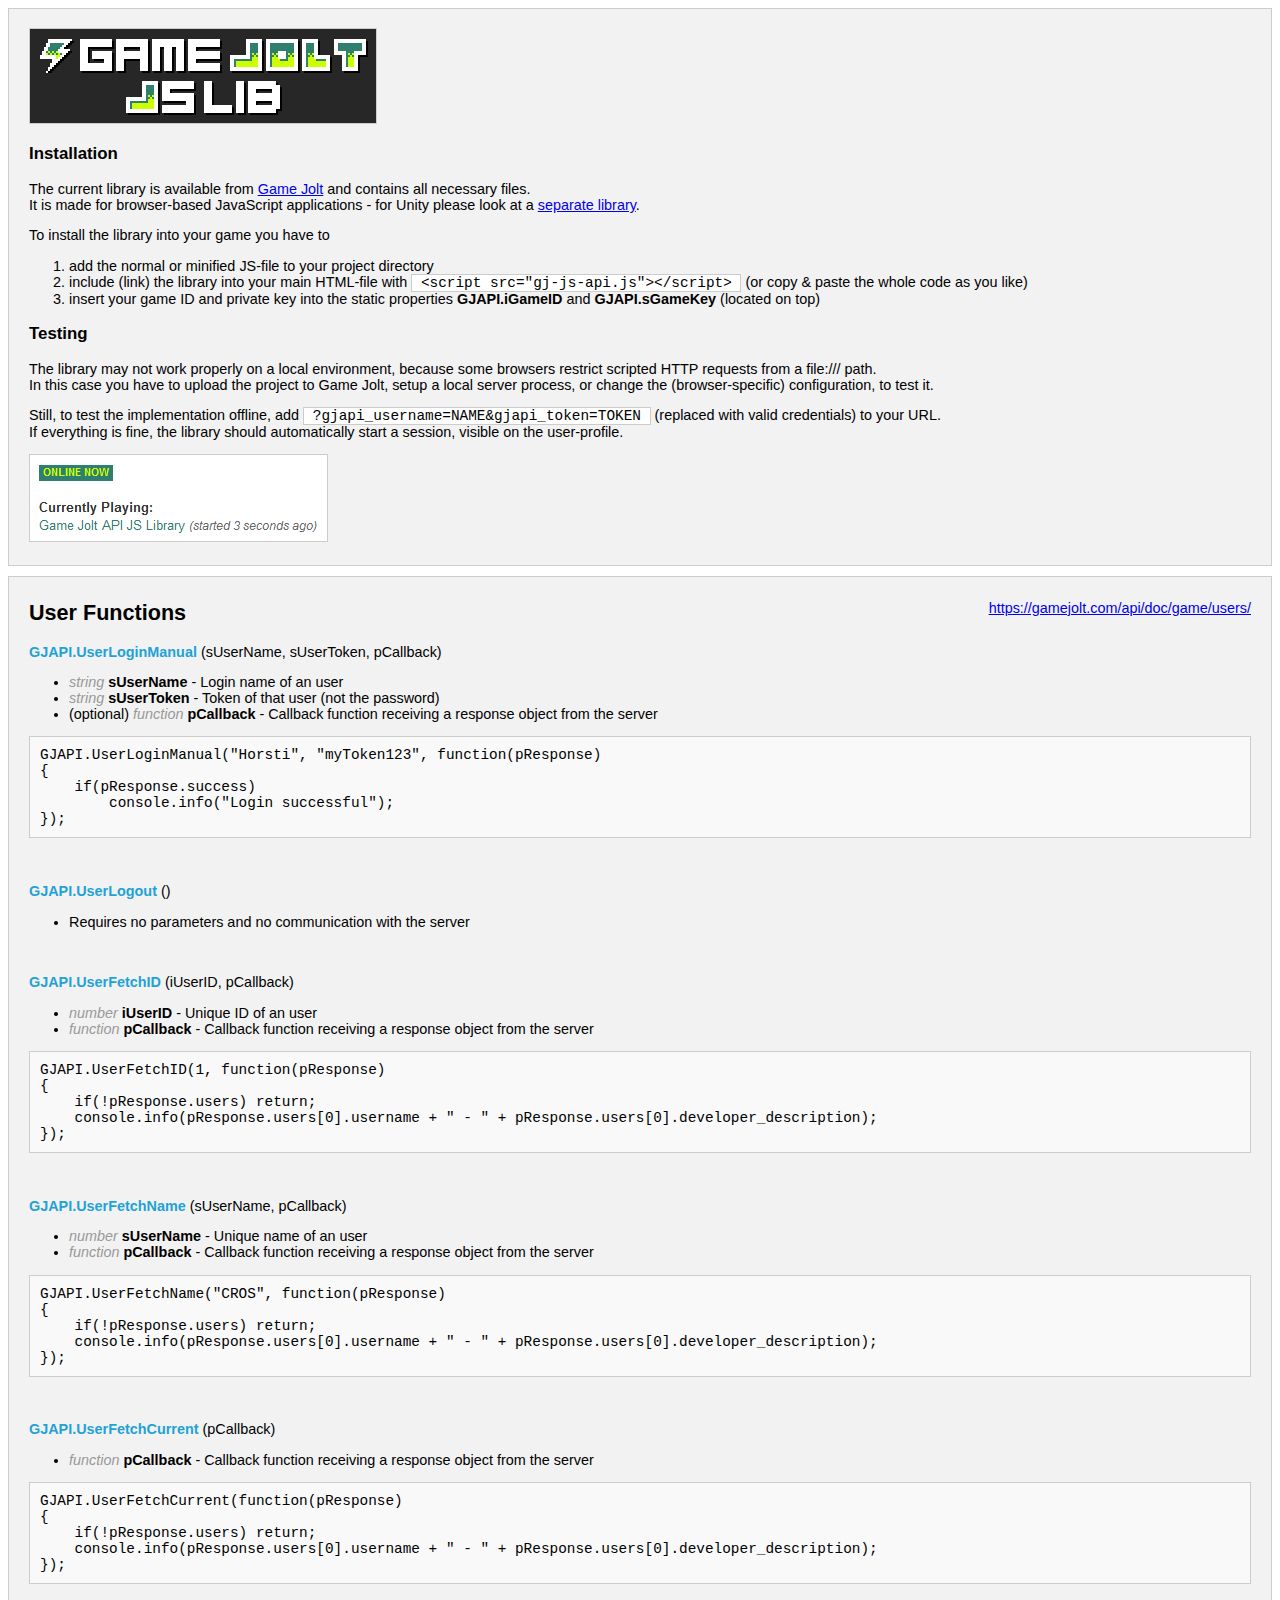
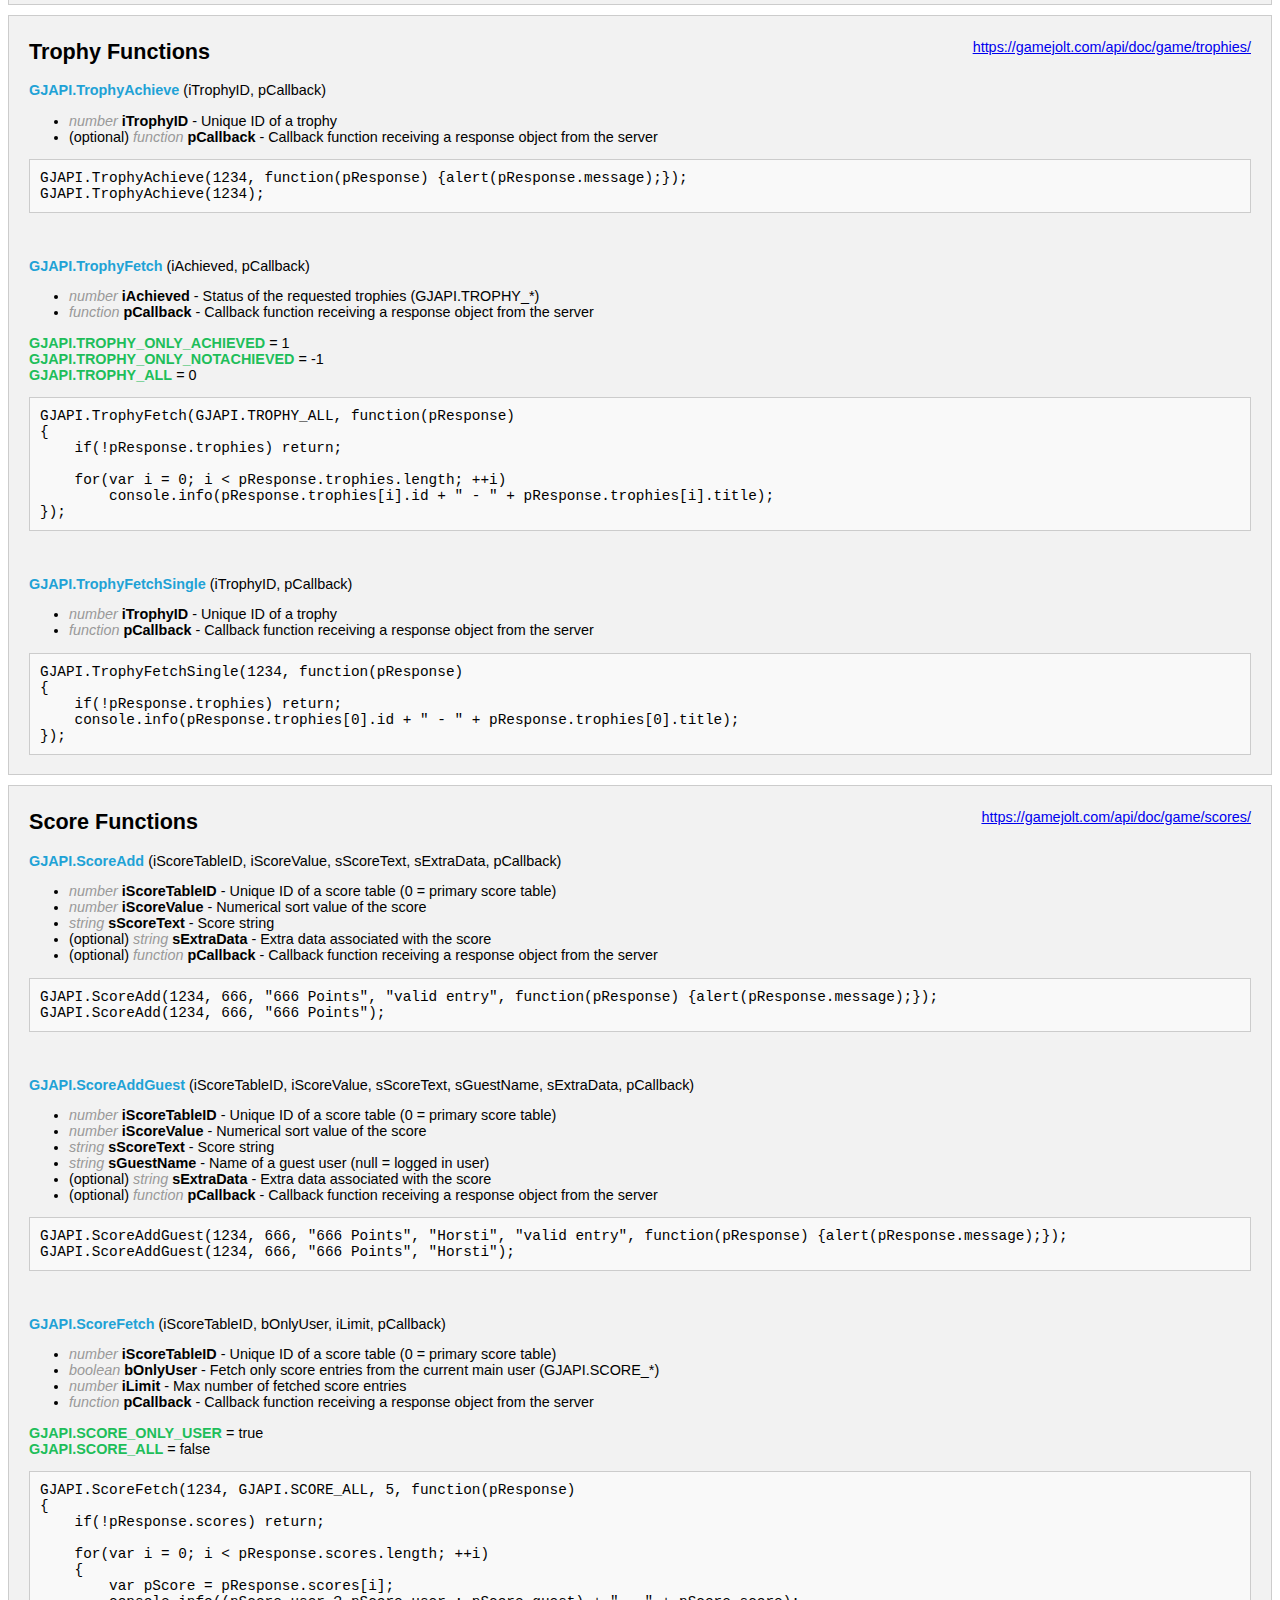
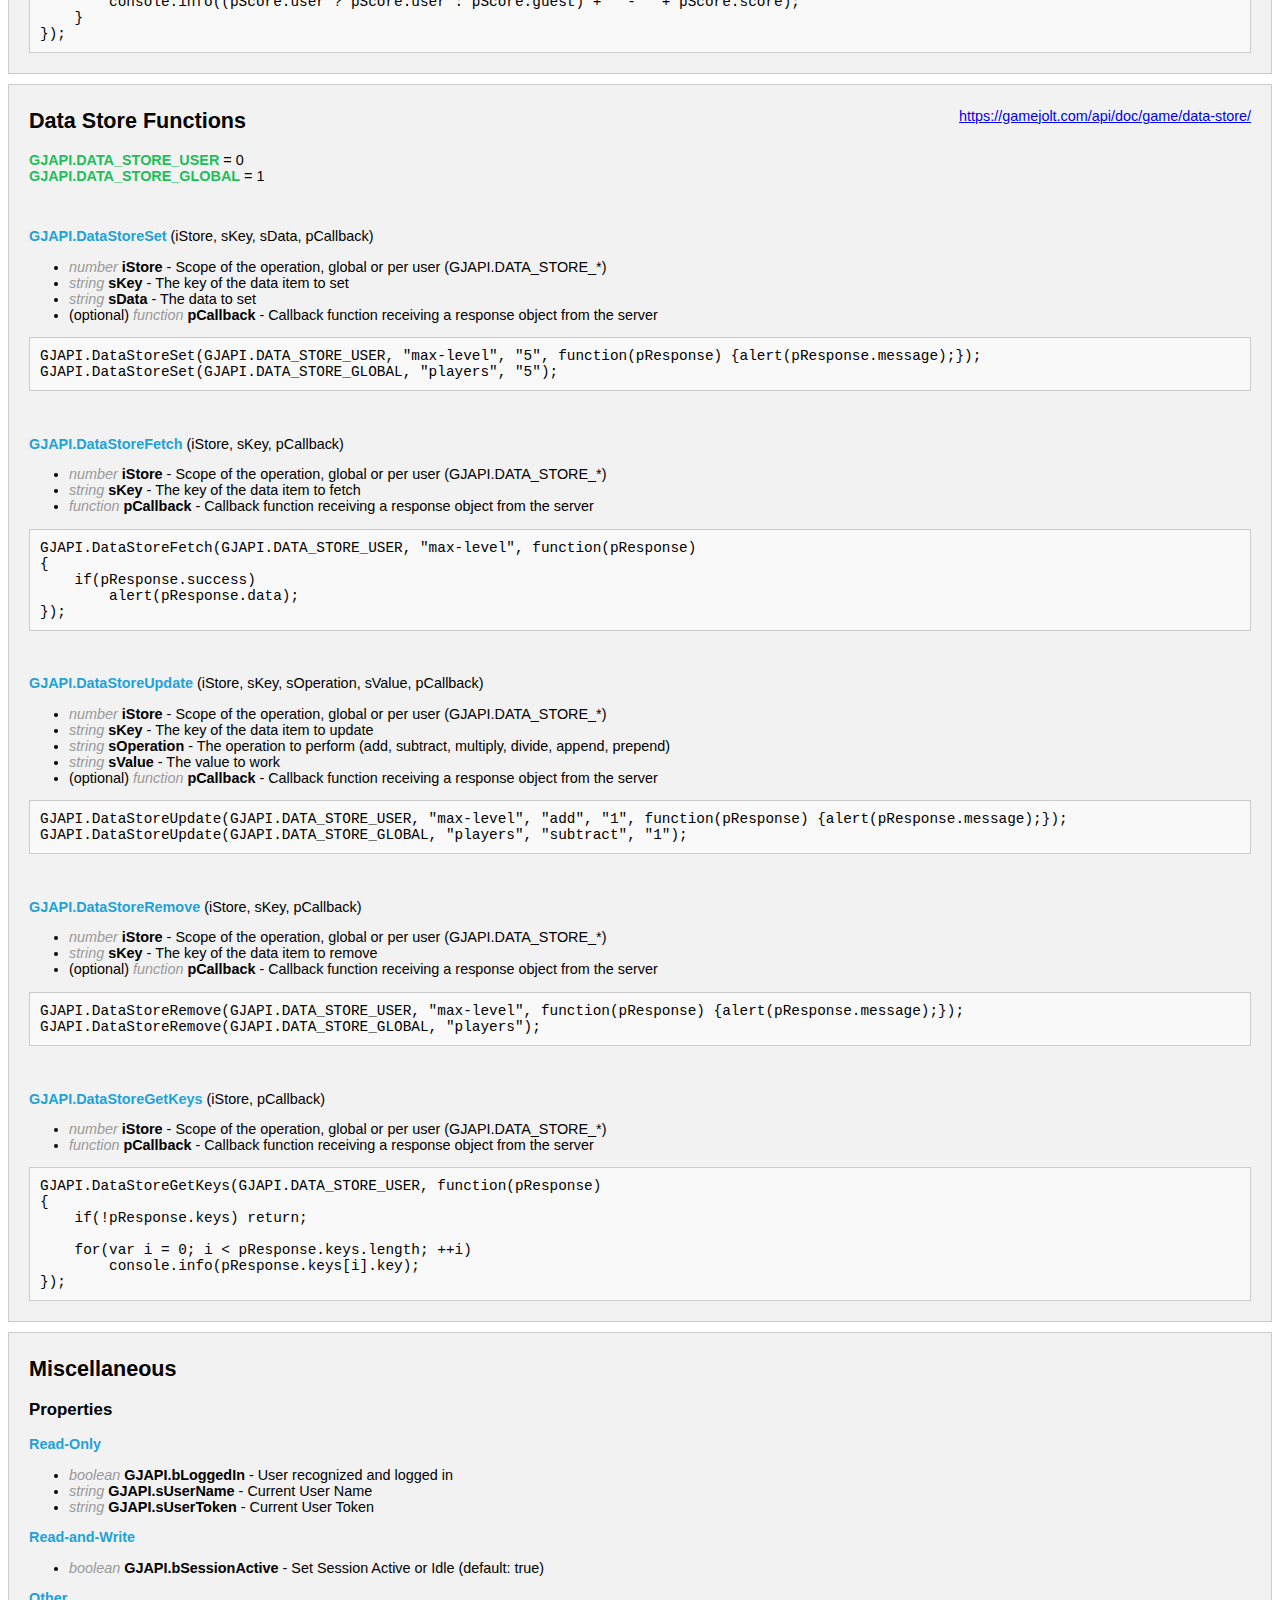
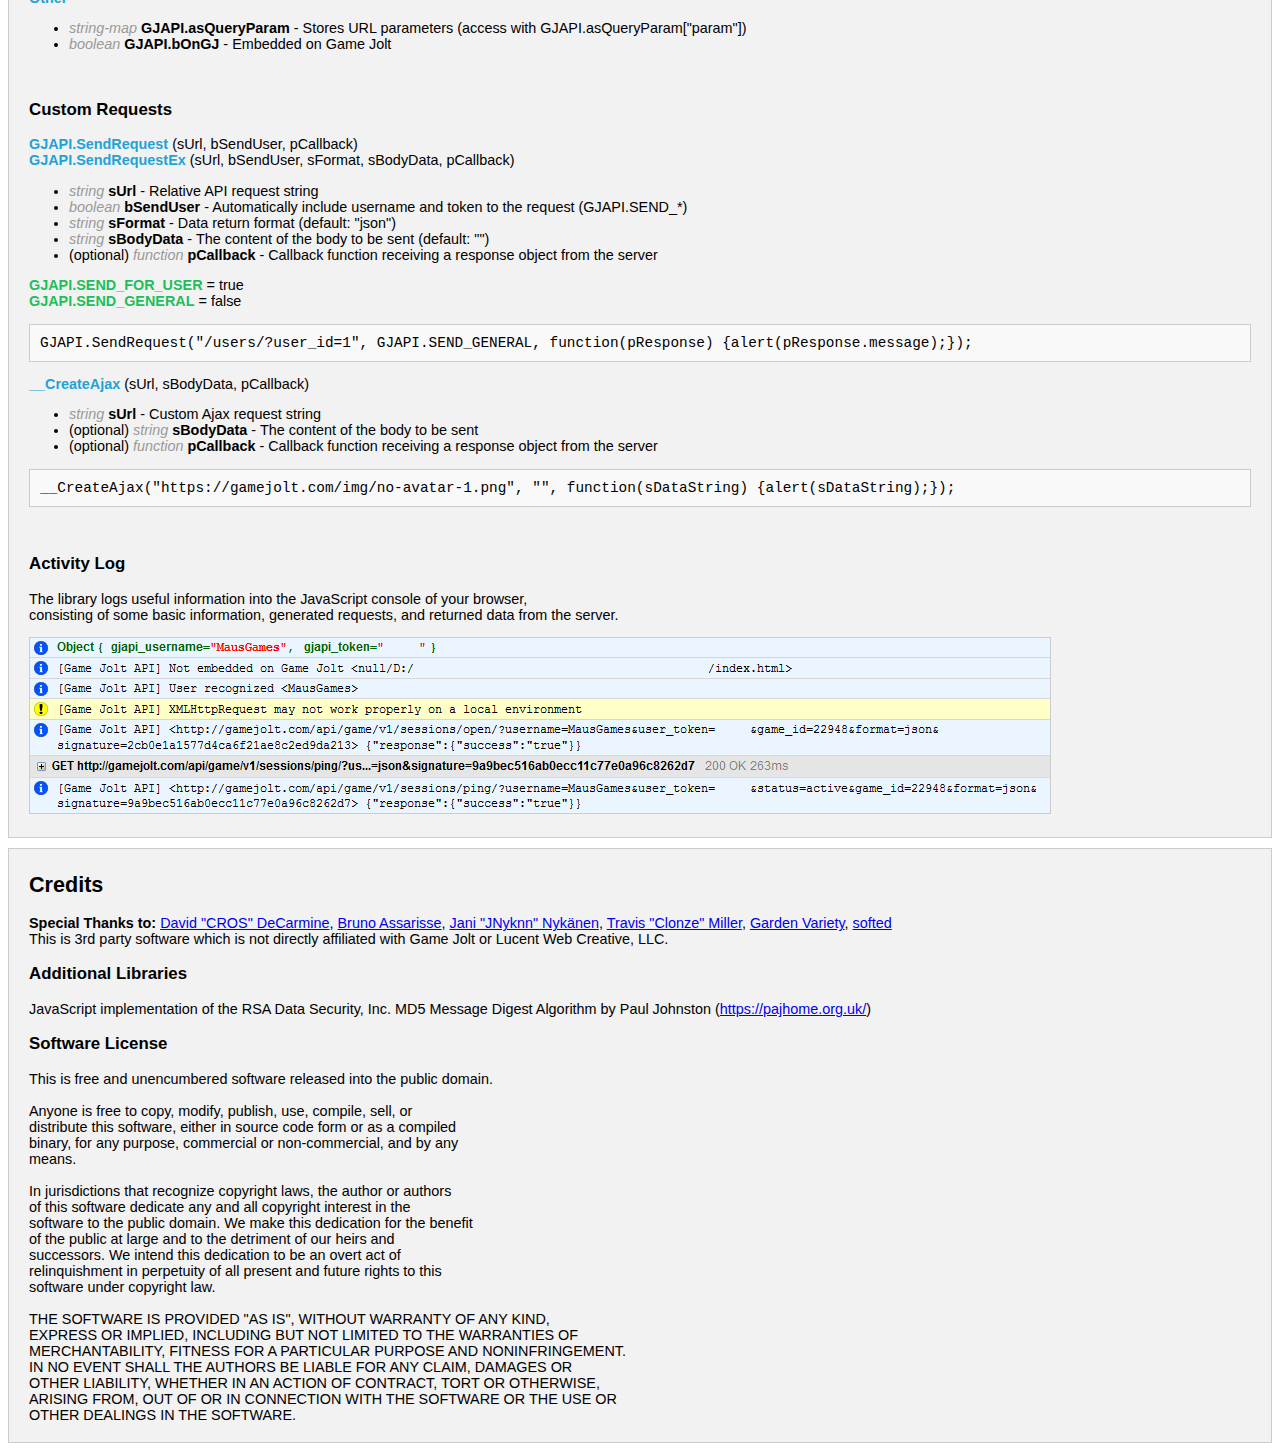
<file: docs/index.html>
<!DOCTYPE html>
<html lang="en" dir="ltr">

    <head>

        <title>Game Jolt API JavaScript Library</title>

        <meta charset="utf-8" />
        <meta name="viewport" content="width=device-width, initial-scale=1" />
        <meta http-equiv="X-UA-Compatible" content="IE=edge, chrome=1" />

        <meta name="application-name" content="Game Jolt API JavaScript Library" />
        <meta name="description" content="JavaScript Library to connect your game with Game Jolt, a host for free independently developed computer games." />
        <meta name="keywords" content="game jolt, api, javascript, library, free, indie" />

        <meta name="robots" content="index, follow" />

        <link rel="stylesheet" href="style.css" type="text/css" />

    </head>

    <body>


        <!-- **************************************************************** -->
        <!-- Main -->
        <div class="block">

            <p><img src="gamejolt_js.png" alt="" title="(c) Game Jolt" /></p>
            <h1 style="display: none;">Game Jolt API JavaScript Library</h1>

            <h3>Installation</h3>

            <p>The current library is available from <a href="https://gamejolt.com/games/other/game-jolt-api-js-library/22948/">Game Jolt</a> and contains all necessary files.<br />
            It is made for browser-based JavaScript applications - for Unity please look at a <a href="https://gamejolt.com/community/forums/topics/unity-api/1803/">separate library</a>.</p>

            <p>To install the library into your game you have to</p>
            <ol>
                <li>add the normal or minified JS-file to your project directory</li>
                <li>include (link) the library into your main HTML-file with <span class="code-simple">&nbsp;&lt;script src="gj-js-api.js"&gt;&lt;/script&gt;&nbsp;</span> (or copy &amp; paste the whole code as you like)</li>
                <li>insert your game ID and private key into the static properties <b>GJAPI.iGameID</b> and <b>GJAPI.sGameKey</b> (located on top)</li>
            </ol>

            <h3>Testing</h3>

            <p>The library may not work properly on a local environment, because some browsers restrict scripted HTTP requests from a file:/// path.<br />
            In this case you have to upload the project to Game Jolt, setup a local server process, or change the (browser-specific) configuration, to test it.</p>

            <p>Still, to test the implementation offline, add <span class="code-simple">&nbsp;?gjapi_username=NAME&gjapi_token=TOKEN&nbsp;</span> (replaced with valid credentials) to your URL.<br />
            If everything is fine, the library should automatically start a session, visible on the user-profile.</p>
            <p><img src="img_success.png" alt="" /></p>

        </div>


        <!-- **************************************************************** -->
        <!-- Users -->
        <div class="block">

            <a class="link" href="https://gamejolt.com/api/doc/game/users/">https://gamejolt.com/api/doc/game/users/</a>
            <h2>User Functions</h2> 

            <p><span class="func">GJAPI.UserLoginManual</span> (sUserName, sUserToken, pCallback)</p>
            <ul>
                <li><i>string</i> <b>sUserName</b> - Login name of an user</li>
                <li><i>string</i> <b>sUserToken</b> - Token of that user (not the password)</li>
                <li>(optional) <i>function</i> <b>pCallback</b> - Callback function receiving a response object from the server</li>
            </ul>

            <p class="code">GJAPI.UserLoginManual("Horsti", "myToken123", function(pResponse)<br />
            {<br />
            &nbsp;&nbsp;&nbsp;&nbsp;if(pResponse.success)<br />
            &nbsp;&nbsp;&nbsp;&nbsp;&nbsp;&nbsp;&nbsp;&nbsp;console.info("Login successful");<br />
            });</p>

            <p><br /></p>

            <p><span class="func">GJAPI.UserLogout</span> ()</p>
            <ul>
                <li>Requires no parameters and no communication with the server</li>
            </ul>

            <p><br /></p>

            <p><span class="func">GJAPI.UserFetchID</span> (iUserID, pCallback)</p>
            <ul>
                <li><i>number</i> <b>iUserID</b> - Unique ID of an user</li>
                <li><i>function</i> <b>pCallback</b> - Callback function receiving a response object from the server</li>
            </ul>

            <p class="code">GJAPI.UserFetchID(1, function(pResponse)<br />
            {<br />
            &nbsp;&nbsp;&nbsp;&nbsp;if(!pResponse.users) return;<br />
            &nbsp;&nbsp;&nbsp;&nbsp;console.info(pResponse.users[0].username + " - " + pResponse.users[0].developer_description);<br />
            });</p>

            <p><br /></p>

            <p><span class="func">GJAPI.UserFetchName</span> (sUserName, pCallback)</p>
            <ul>
                <li><i>number</i> <b>sUserName</b> - Unique name of an user</li>
                <li><i>function</i> <b>pCallback</b> - Callback function receiving a response object from the server</li>
            </ul>

            <p class="code">GJAPI.UserFetchName("CROS", function(pResponse)<br />
            {<br />
            &nbsp;&nbsp;&nbsp;&nbsp;if(!pResponse.users) return;<br />
            &nbsp;&nbsp;&nbsp;&nbsp;console.info(pResponse.users[0].username + " - " + pResponse.users[0].developer_description);<br />
            });</p>

            <p><br /></p>

            <p><span class="func">GJAPI.UserFetchCurrent</span> (pCallback)</p>
            <ul>
                <li><i>function</i> <b>pCallback</b> - Callback function receiving a response object from the server</li>
            </ul>

            <p class="code">GJAPI.UserFetchCurrent(function(pResponse)<br />
            {<br />
            &nbsp;&nbsp;&nbsp;&nbsp;if(!pResponse.users) return;<br />
            &nbsp;&nbsp;&nbsp;&nbsp;console.info(pResponse.users[0].username + " - " + pResponse.users[0].developer_description);<br />
            });</p>

        </div>


        <!-- **************************************************************** -->
        <!-- Trophies -->
        <div class="block">

            <a class="link" href="https://gamejolt.com/api/doc/game/trophies/">https://gamejolt.com/api/doc/game/trophies/</a>
            <h2>Trophy Functions</h2>

            <p><span class="func">GJAPI.TrophyAchieve</span> (iTrophyID, pCallback)</p>
            <ul>
                <li><i>number</i> <b>iTrophyID</b> - Unique ID of a trophy</li>
                <li>(optional) <i>function</i> <b>pCallback</b> - Callback function receiving a response object from the server</li>
            </ul>

            <p class="code">GJAPI.TrophyAchieve(1234, function(pResponse) {alert(pResponse.message);});<br />
            GJAPI.TrophyAchieve(1234);</p>

            <p><br /></p>

            <p><span class="func">GJAPI.TrophyFetch</span> (iAchieved, pCallback)</p>
            <ul>
                <li><i>number</i> <b>iAchieved</b> - Status of the requested trophies (GJAPI.TROPHY_*)</li>
                <li><i>function</i> <b>pCallback</b> - Callback function receiving a response object from the server</li>
            </ul>

            <p><span class="const">GJAPI.TROPHY_ONLY_ACHIEVED</span> = 1<br />
            <span class="const">GJAPI.TROPHY_ONLY_NOTACHIEVED</span> = -1<br />
            <span class="const">GJAPI.TROPHY_ALL</span> = 0<br /></p>

            <p class="code">GJAPI.TrophyFetch(GJAPI.TROPHY_ALL, function(pResponse)<br />
            {<br />
            &nbsp;&nbsp;&nbsp;&nbsp;if(!pResponse.trophies) return;<br />
            <br />
            &nbsp;&nbsp;&nbsp;&nbsp;for(var i = 0; i &lt; pResponse.trophies.length; ++i)<br />
            &nbsp;&nbsp;&nbsp;&nbsp;&nbsp;&nbsp;&nbsp;&nbsp;console.info(pResponse.trophies[i].id + " - " + pResponse.trophies[i].title);<br />
            });</p>

            <p><br /></p>

            <p><span class="func">GJAPI.TrophyFetchSingle</span> (iTrophyID, pCallback)</p>
            <ul>
                <li><i>number</i> <b>iTrophyID</b> - Unique ID of a trophy</li>
                <li><i>function</i> <b>pCallback</b> - Callback function receiving a response object from the server</li>
            </ul>

            <p class="code">GJAPI.TrophyFetchSingle(1234, function(pResponse)<br />
            {<br />
            &nbsp;&nbsp;&nbsp;&nbsp;if(!pResponse.trophies) return;<br />
            &nbsp;&nbsp;&nbsp;&nbsp;console.info(pResponse.trophies[0].id + " - " + pResponse.trophies[0].title);<br />
            });</p>

        </div>


        <!-- **************************************************************** -->
        <!-- Scores -->
        <div class="block">

            <a class="link" href="https://gamejolt.com/api/doc/game/scores/">https://gamejolt.com/api/doc/game/scores/</a>
            <h2>Score Functions</h2>

            <p><span class="func">GJAPI.ScoreAdd</span> (iScoreTableID, iScoreValue, sScoreText, sExtraData, pCallback)</p>
            <ul>
                <li><i>number</i> <b>iScoreTableID</b> - Unique ID of a score table (0 = primary score table)</li>
                <li><i>number</i> <b>iScoreValue</b> - Numerical sort value of the score</li>
                <li><i>string</i> <b>sScoreText</b> - Score string</li>
                <li>(optional) <i>string</i> <b>sExtraData</b> - Extra data associated with the score</li>
                <li>(optional) <i>function</i> <b>pCallback</b> - Callback function receiving a response object from the server</li>
            </ul>

            <p class="code">GJAPI.ScoreAdd(1234, 666, "666 Points", "valid entry", function(pResponse) {alert(pResponse.message);});<br />
            GJAPI.ScoreAdd(1234, 666, "666 Points");</p>

            <p><br /></p>

            <p><span class="func">GJAPI.ScoreAddGuest</span> (iScoreTableID, iScoreValue, sScoreText, sGuestName, sExtraData, pCallback)</p>
            <ul>
                <li><i>number</i> <b>iScoreTableID</b> - Unique ID of a score table (0 = primary score table)</li>
                <li><i>number</i> <b>iScoreValue</b> - Numerical sort value of the score</li>
                <li><i>string</i> <b>sScoreText</b> - Score string</li>
                <li><i>string</i> <b>sGuestName</b> - Name of a guest user (null = logged in user)</li>
                <li>(optional) <i>string</i> <b>sExtraData</b> - Extra data associated with the score</li>
                <li>(optional) <i>function</i> <b>pCallback</b> - Callback function receiving a response object from the server</li>
            </ul>

            <p class="code">GJAPI.ScoreAddGuest(1234, 666, "666 Points", "Horsti", "valid entry", function(pResponse) {alert(pResponse.message);});<br />
            GJAPI.ScoreAddGuest(1234, 666, "666 Points", "Horsti");</p>

            <p><br /></p>

            <p><span class="func">GJAPI.ScoreFetch</span> (iScoreTableID, bOnlyUser, iLimit, pCallback)</p>
            <ul>
                <li><i>number</i> <b>iScoreTableID</b> - Unique ID of a score table (0 = primary score table)</li>
                <li><i>boolean</i> <b>bOnlyUser</b> - Fetch only score entries from the current main user (GJAPI.SCORE_*)</li>
                <li><i>number</i> <b>iLimit</b> - Max number of fetched score entries</li>
                <li><i>function</i> <b>pCallback</b> - Callback function receiving a response object from the server</li>
            </ul>

            <p><span class="const">GJAPI.SCORE_ONLY_USER</span> = true<br />
            <span class="const">GJAPI.SCORE_ALL</span> = false</p>

            <p class="code">GJAPI.ScoreFetch(1234, GJAPI.SCORE_ALL, 5, function(pResponse)<br />
            {<br />
            &nbsp;&nbsp;&nbsp;&nbsp;if(!pResponse.scores) return;<br />
            <br />
            &nbsp;&nbsp;&nbsp;&nbsp;for(var i = 0; i &lt; pResponse.scores.length; ++i)<br />
            &nbsp;&nbsp;&nbsp;&nbsp;{<br />
            &nbsp;&nbsp;&nbsp;&nbsp;&nbsp;&nbsp;&nbsp;&nbsp;var pScore = pResponse.scores[i];<br />
            &nbsp;&nbsp;&nbsp;&nbsp;&nbsp;&nbsp;&nbsp;&nbsp;console.info((pScore.user ? pScore.user : pScore.guest) + " - " + pScore.score);<br />
            &nbsp;&nbsp;&nbsp;&nbsp;}<br />
            });</p>

        </div>


        <!-- **************************************************************** -->
        <!-- Data Store -->
        <div class="block">

            <a class="link" href="https://gamejolt.com/api/doc/game/data-store/">https://gamejolt.com/api/doc/game/data-store/</a>
            <h2>Data Store Functions</h2>

            <p><span class="const">GJAPI.DATA_STORE_USER</span> = 0<br />
            <span class="const">GJAPI.DATA_STORE_GLOBAL</span> = 1</p>

            <p><br /></p>

            <p><span class="func">GJAPI.DataStoreSet</span> (iStore, sKey, sData, pCallback)</p>
            <ul>
                <li><i>number</i> <b>iStore</b> - Scope of the operation, global or per user (GJAPI.DATA_STORE_*)</li>
                <li><i>string</i> <b>sKey</b> - The key of the data item to set</li>
                <li><i>string</i> <b>sData</b> - The data to set</li>
                <li>(optional) <i>function</i> <b>pCallback</b> - Callback function receiving a response object from the server</li>
            </ul>

            <p class="code">GJAPI.DataStoreSet(GJAPI.DATA_STORE_USER, "max-level", "5", function(pResponse) {alert(pResponse.message);});<br />
            GJAPI.DataStoreSet(GJAPI.DATA_STORE_GLOBAL, "players", "5");</p>

            <p><br /></p>

            <p><span class="func">GJAPI.DataStoreFetch</span> (iStore, sKey, pCallback)</p>
            <ul>
                <li><i>number</i> <b>iStore</b> - Scope of the operation, global or per user (GJAPI.DATA_STORE_*)</li>
                <li><i>string</i> <b>sKey</b> - The key of the data item to fetch</li>
                <li><i>function</i> <b>pCallback</b> - Callback function receiving a response object from the server</li>
            </ul>

            <p class="code">GJAPI.DataStoreFetch(GJAPI.DATA_STORE_USER, "max-level", function(pResponse)<br />
            {<br />
            &nbsp;&nbsp;&nbsp;&nbsp;if(pResponse.success)<br />
            &nbsp;&nbsp;&nbsp;&nbsp;&nbsp;&nbsp;&nbsp;&nbsp;alert(pResponse.data);<br />
            });</p>

            <p><br /></p>

            <p><span class="func">GJAPI.DataStoreUpdate</span> (iStore, sKey, sOperation, sValue, pCallback)</p>
            <ul>
                <li><i>number</i> <b>iStore</b> - Scope of the operation, global or per user (GJAPI.DATA_STORE_*)</li>
                <li><i>string</i> <b>sKey</b> - The key of the data item to update</li>
                <li><i>string</i> <b>sOperation</b> - The operation to perform (add, subtract, multiply, divide, append, prepend)</li>
                <li><i>string</i> <b>sValue</b> - The value to work</li>
                <li>(optional) <i>function</i> <b>pCallback</b> - Callback function receiving a response object from the server</li>
            </ul>

            <p class="code">GJAPI.DataStoreUpdate(GJAPI.DATA_STORE_USER, "max-level", "add", "1", function(pResponse) {alert(pResponse.message);});<br />
            GJAPI.DataStoreUpdate(GJAPI.DATA_STORE_GLOBAL, "players", "subtract", "1");</p>

            <p><br /></p>

            <p><span class="func">GJAPI.DataStoreRemove</span> (iStore, sKey, pCallback)</p>
            <ul>
                <li><i>number</i> <b>iStore</b> - Scope of the operation, global or per user (GJAPI.DATA_STORE_*)</li>
                <li><i>string</i> <b>sKey</b> - The key of the data item to remove</li>
                <li>(optional) <i>function</i> <b>pCallback</b> - Callback function receiving a response object from the server</li>
            </ul>

            <p class="code">GJAPI.DataStoreRemove(GJAPI.DATA_STORE_USER, "max-level", function(pResponse) {alert(pResponse.message);});<br />
            GJAPI.DataStoreRemove(GJAPI.DATA_STORE_GLOBAL, "players");</p>

            <p><br /></p>

            <p><span class="func">GJAPI.DataStoreGetKeys</span> (iStore, pCallback)</p>
            <ul>
                <li><i>number</i> <b>iStore</b> - Scope of the operation, global or per user (GJAPI.DATA_STORE_*)</li>
                <li><i>function</i> <b>pCallback</b> - Callback function receiving a response object from the server</li>
            </ul>

            <p class="code">GJAPI.DataStoreGetKeys(GJAPI.DATA_STORE_USER, function(pResponse)<br />
            {<br />
            &nbsp;&nbsp;&nbsp;&nbsp;if(!pResponse.keys) return;<br />
            <br />
            &nbsp;&nbsp;&nbsp;&nbsp;for(var i = 0; i &lt; pResponse.keys.length; ++i)<br />
            &nbsp;&nbsp;&nbsp;&nbsp;&nbsp;&nbsp;&nbsp;&nbsp;console.info(pResponse.keys[i].key);<br />
            });</p>

        </div>


        <!-- **************************************************************** -->
        <!-- Miscellaneous -->
        <div class="block">

            <h2>Miscellaneous</h2>

            <h3>Properties</h3>

            <p class="func">Read-Only</p>
            <ul>
                <li><i>boolean</i> <b>GJAPI.bLoggedIn</b> - User recognized and logged in</li>
                <li><i>string</i> <b>GJAPI.sUserName</b> - Current User Name</li>
                <li><i>string</i> <b>GJAPI.sUserToken</b> - Current User Token</li>
            </ul>

            <p class="func">Read-and-Write</p>
            <ul>
                <li><i>boolean</i> <b>GJAPI.bSessionActive</b> - Set Session Active or Idle (default: true)</li>
            </ul>

            <p class="func">Other</p>
            <ul>
                <li><i>string-map</i> <b>GJAPI.asQueryParam</b> - Stores URL parameters (access with GJAPI.asQueryParam["param"])</li>
                <li><i>boolean</i> <b>GJAPI.bOnGJ</b> - Embedded on Game Jolt</li>
            </ul>

            <p><br /></p>

            <h3>Custom Requests</h3>

            <p><span class="func">GJAPI.SendRequest</span> (sUrl, bSendUser, pCallback)<br />
               <span class="func">GJAPI.SendRequestEx</span> (sUrl, bSendUser, sFormat, sBodyData, pCallback)</p>
            <ul>
                <li><i>string</i> <b>sUrl</b> - Relative API request string</li>
                <li><i>boolean</i> <b>bSendUser</b> - Automatically include username and token to the request (GJAPI.SEND_*)</li>
                <li><i>string</i> <b>sFormat</b> - Data return format (default: "json") </li>
                <li><i>string</i> <b>sBodyData</b> - The content of the body to be sent (default: "")</li>
                <li>(optional) <i>function</i> <b>pCallback</b> - Callback function receiving a response object from the server</li>
            </ul>

            <p><span class="const">GJAPI.SEND_FOR_USER</span> = true<br />
            <span class="const">GJAPI.SEND_GENERAL</span> = false<br /></p>

            <p class="code">GJAPI.SendRequest("/users/?user_id=1", GJAPI.SEND_GENERAL, function(pResponse) {alert(pResponse.message);});</p>

            <p><span class="func">__CreateAjax</span> (sUrl, sBodyData, pCallback)</p>
            <ul>
                <li><i>string</i> <b>sUrl</b> - Custom Ajax request string</li>
                <li>(optional) <i>string</i> <b>sBodyData</b> - The content of the body to be sent</li>
                <li>(optional) <i>function</i> <b>pCallback</b> - Callback function receiving a response object from the server</li>
            </ul>
            <p class="code">__CreateAjax("https://gamejolt.com/img/no-avatar-1.png", "", function(sDataString) {alert(sDataString);});</p>

            <p><br /></p>

            <h3>Activity Log</h3>
            <p>The library logs useful information into the JavaScript console of your browser,<br />
            consisting of some basic information, generated requests, and returned data from the server.</p>
            <p><img src="img_log.png" alt="" /></p>

        </div>


        <!-- **************************************************************** -->
        <!-- Credits -->
        <div class="block">

            <h2>Credits</h2>

            <b>Special Thanks to:</b> <a href="https://gamejolt.com/@CROS">David "CROS" DeCarmine</a>,
                                      <a href="https://gamejolt.com/@bassarisse">Bruno Assarisse</a>,
                                      <a href="https://gamejolt.com/@jani-nykanen">Jani "JNyknn" Nykänen</a>,
                                      <a href="https://gamejolt.com/@Clonze">Travis "Clonze" Miller</a>,
                                      <a href="https://gamejolt.com/@gardenvariety">Garden Variety</a>,
                                      <a href="https://gamejolt.com/@softed">softed</a><br>
            This is 3rd party software which is not directly affiliated with Game Jolt or Lucent Web Creative, LLC.</p>

            <h3>Additional Libraries</h3>

            <p>JavaScript implementation of the RSA Data Security, Inc. MD5 Message Digest Algorithm by Paul Johnston (<a href="https://pajhome.org.uk/">https://pajhome.org.uk/</a>)</p>

            <h3>Software License</h3>

            <p>This is free and unencumbered software released into the public domain.<br /><br />

            Anyone is free to copy, modify, publish, use, compile, sell, or<br />
            distribute this software, either in source code form or as a compiled<br />
            binary, for any purpose, commercial or non-commercial, and by any<br />
            means.<br /><br />

            In jurisdictions that recognize copyright laws, the author or authors<br />
            of this software dedicate any and all copyright interest in the<br />
            software to the public domain. We make this dedication for the benefit<br />
            of the public at large and to the detriment of our heirs and<br />
            successors. We intend this dedication to be an overt act of<br />
            relinquishment in perpetuity of all present and future rights to this<br />
            software under copyright law.<br /><br />

            THE SOFTWARE IS PROVIDED "AS IS", WITHOUT WARRANTY OF ANY KIND,<br />
            EXPRESS OR IMPLIED, INCLUDING BUT NOT LIMITED TO THE WARRANTIES OF<br />
            MERCHANTABILITY, FITNESS FOR A PARTICULAR PURPOSE AND NONINFRINGEMENT.<br />
            IN NO EVENT SHALL THE AUTHORS BE LIABLE FOR ANY CLAIM, DAMAGES OR<br />
            OTHER LIABILITY, WHETHER IN AN ACTION OF CONTRACT, TORT OR OTHERWISE,<br />
            ARISING FROM, OUT OF OR IN CONNECTION WITH THE SOFTWARE OR THE USE OR<br />
            OTHER DEALINGS IN THE SOFTWARE.</p>

        </div>


    </body>

</html>
</file>
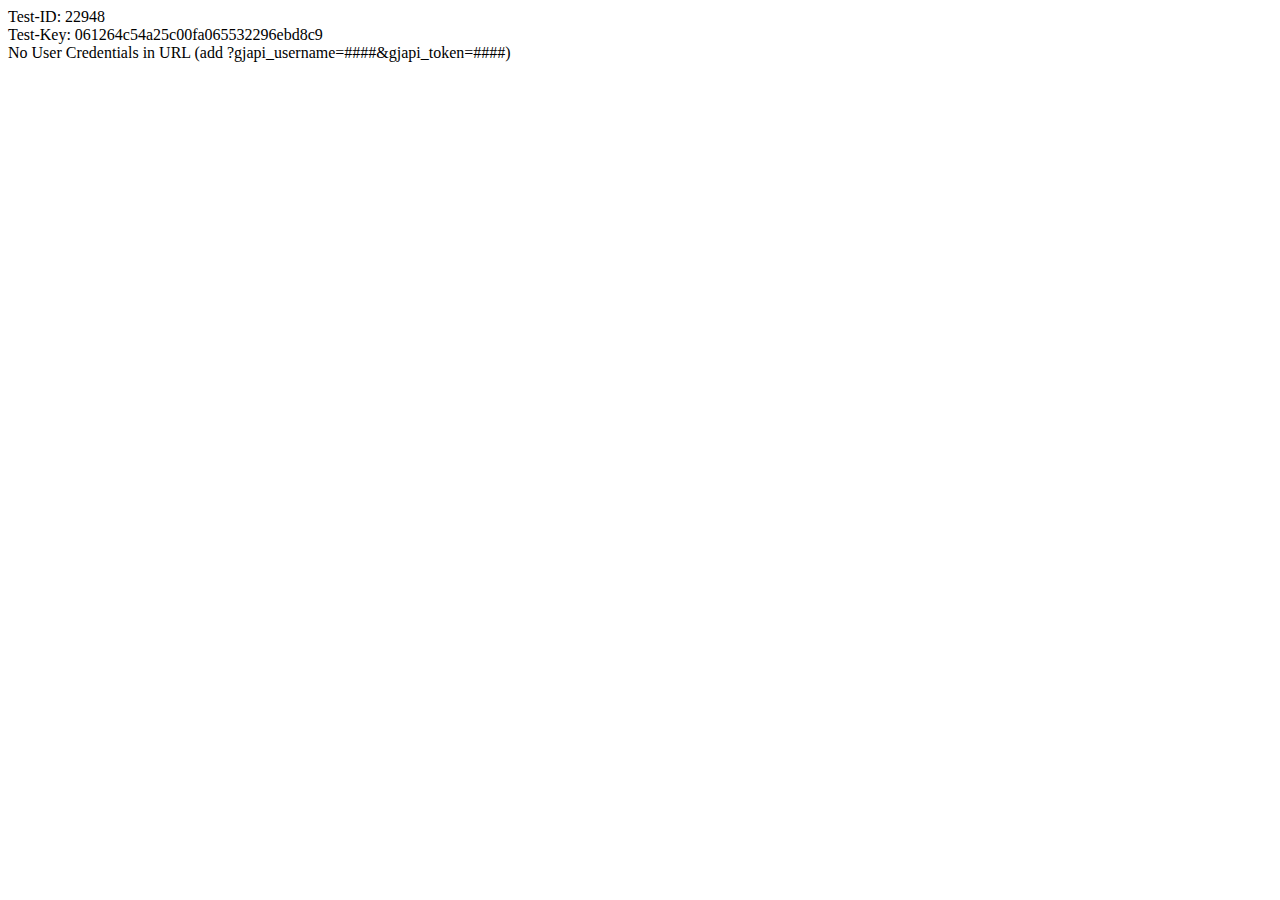
<file: source/test.html>
<!DOCTYPE html>
<html>

    <head>

        <title>Test</title>
        <script src="gj-js-api.js"></script>

    </head>

    <body>

        <script>

            const pBody = document.body;

            pBody.innerHTML += "Test-ID: 22948" + "<br>";
            pBody.innerHTML += "Test-Key: 061264c54a25c00fa065532296ebd8c9" + "<br>";

            // ****************************************************************
            // LOGIN
            if(GJAPI.bLoggedIn)
            {
                const sSaveUserName  = GJAPI.sUserName;
                const sSaveUserToken = GJAPI.sUserToken;

                GJAPI.UserLogout();
                GJAPI.UserLoginManual(sSaveUserName, sSaveUserToken,
                function(pResponse)
                {
                    pBody.innerHTML += "[LOGIN] " + ("User " + sSaveUserName + " logged in") + "<br>";

                    // ****************************************************************
                    // TROPHY
                    const nTrophyFetchCallback = 
                    function(pResponse)
                    {
                        pBody.innerHTML += "[TROPHY] " + ("Trophy " + pResponse.trophies[0].title + " (ID " + pResponse.trophies[0].id + ") fetched") + "<br>";
                        pBody.innerHTML += "[TROPHY] " + ("<img src='" + pResponse.trophies[0].image_url + "'>") + "<br>";
                    };

                    GJAPI.TrophyAchieve(6506,
                    function(pResponse)
                    {
                        pBody.innerHTML += "[TROPHY] " + ("Achieved: " + pResponse.message) + "<br>";

                        GJAPI.TrophyRemove(6506,
                        function(pResponse)
                        {
                            pBody.innerHTML += "[TROPHY] " + ("Removed: " + pResponse.message) + "<br>";
                        });
                    });
                    GJAPI.TrophyFetch      (GJAPI.TROPHY_ALL, nTrophyFetchCallback);
                    GJAPI.TrophyFetchSingle(6506,             nTrophyFetchCallback);

                    // ****************************************************************
                    // SCORE
                    const iNewScore = Math.floor(Math.random() * 10000);

                    GJAPI.ScoreAdd(0, iNewScore, iNewScore + " Potatoes", null,
                    function(pResponse)
                    {
                        pBody.innerHTML += "[SCORE] " + ("User Score sent") + "<br>";

                        GJAPI.ScoreAddGuest(0, iNewScore, iNewScore + " Potatoes", "Horsti", null,
                        function(pResponse)
                        {
                            pBody.innerHTML += "[SCORE] " + ("Guest Score sent") + "<br>";

                            const nScoreFetchCallback =
                            function(pResponse, sString)
                            {
                                for(let i = 0; i < pResponse.scores.length; ++i)
                                {
                                    const pScore = pResponse.scores[i];
                                    pBody.innerHTML += "[SCORE] " + (sString + (i + 1) + ". " + (pScore.user ? pScore.user : pScore.guest) + " - " + pScore.score) + "<br>";
                                }
                            };

                            GJAPI.ScoreFetch(0, GJAPI.SCORE_ALL, 10,
                            function(pResponse)
                            {
                                nScoreFetchCallback(pResponse, "Fetched: ")
                            });

                            GJAPI.ScoreFetchGuest(0, "Horsti", 10,
                            function(pResponse)
                            {
                                nScoreFetchCallback(pResponse, "Fetched (guest): ")
                            });

                            GJAPI.ScoreFetchEx(0, GJAPI.SCORE_ALL, 10, GJAPI.BETTER_THAN, 5000,
                            function(pResponse)
                            {
                                nScoreFetchCallback(pResponse, "Fetched (better than 5000): ")
                            });

                            GJAPI.ScoreFetchEx(0, GJAPI.SCORE_ALL, 10, GJAPI.WORSE_THAN, 5000,
                            function(pResponse)
                            {
                                nScoreFetchCallback(pResponse, "Fetched (worst than 5000): ")
                            });

                            GJAPI.ScoreFetchGuestEx(0, "Horsti", 10, GJAPI.BETTER_THAN, 5000,
                            function(pResponse)
                            {
                                nScoreFetchCallback(pResponse, "Fetched (better than 5000, guest): ")
                            });
                        });

                        GJAPI.ScoreGetRank(0, iNewScore,
                        function(pResponse)
                        {
                            pBody.innerHTML += "[SCORE] " + ("Rank for score " + iNewScore + ": " + pResponse.rank) + "<br>";
                        });

                        GJAPI.ScoreGetTables(
                        function(pResponse)
                        {
                            for(let i = 0; i < pResponse.tables.length; ++i)
                            {
                                const pTable = pResponse.tables[i];
                                pBody.innerHTML += "[SCORE] " + ("Table " + (i + 1) + ": " + pTable.name + " (ID " + pTable.id + ")") + "<br>";
                            }
                        });
                    });

                    // ****************************************************************
                    // FRIENDS
                    GJAPI.FriendsFetch(function(pResponse)
                    {
                        for(let i = 0; (i < pResponse.friends.length) && (i < 5); ++i)
                        {
                            GJAPI.UserFetchID(pResponse.friends[i].friend_id,
                            function(pResponse)
                            {
                                pBody.innerHTML += "[FRIENDS] " + "Friend " + (i + 1) + ": " + pResponse.users[0].username + "<br>";
                            });
                        }
                    });
                });
            }
            else pBody.innerHTML += "No User Credentials in URL (add ?gjapi_username=####&gjapi_token=####)" + "<br>";

            // ****************************************************************
            // USER
            const nUserFetchCallback =
            function(pResponse)
            {
                pBody.innerHTML += "[USER] " + ("User " + pResponse.users[0].username + " (ID " + pResponse.users[0].id + ") fetched") + "<br>";
                pBody.innerHTML += "[USER] " + ("<img src='" + pResponse.users[0].avatar_url + "'>") + "<br>";
            };

            GJAPI.UserFetchID  (1,     nUserFetchCallback);
            GJAPI.UserFetchName("Nik", nUserFetchCallback);

            // ****************************************************************
            // DATA STORE
            GJAPI.DataStoreSet(GJAPI.DATA_STORE_GLOBAL, "MyData", "1234",
            function(pResponse)
            {
                pBody.innerHTML += "[DATA STORE] " + ("Data set") + "<br>";

                GJAPI.DataStoreFetch(GJAPI.DATA_STORE_GLOBAL, "MyData",
                function(pResponse)
                {
                    pBody.innerHTML += "[DATA STORE] " + ("Data fetched: " + pResponse.success + " " + pResponse.data) + "<br>";

                    GJAPI.DataStoreUpdate(GJAPI.DATA_STORE_GLOBAL, "MyData", "add", "2",
                    function(pResponse)
                    {
                        pBody.innerHTML += "[DATA STORE] " + ("Data updated +2") + "<br>";

                        GJAPI.DataStoreFetch(GJAPI.DATA_STORE_GLOBAL, "MyData",
                        function(pResponse)
                        {
                            pBody.innerHTML += "[DATA STORE] " + ("Data fetched again: " + pResponse.success + " " + pResponse.data) + "<br>";

                            GJAPI.DataStoreGetKeys(GJAPI.DATA_STORE_GLOBAL, 
                            function(pResponse)
                            {
                                pBody.innerHTML += "[DATA STORE] " + ("Data Store Keys fetched: " + pResponse.keys.length) + "<br>";

                                GJAPI.DataStoreRemove(GJAPI.DATA_STORE_GLOBAL, "MyData",
                                function(pResponse)
                                {
                                    pBody.innerHTML += "[DATA STORE] " + ("Data removed") + "<br>";

                                    GJAPI.DataStoreGetKeys(GJAPI.DATA_STORE_GLOBAL, 
                                    function(pResponse)
                                    {
                                        pBody.innerHTML += "[DATA STORE] " + ("Data Store Keys fetched: " + pResponse.keys.length) + "<br>";
                                    });
                                });
                            });
                        });
                    });
                });
            });

            // ****************************************************************
            // TIME
            GJAPI.TimeFetch(function(pResponse)
            {
                pBody.innerHTML += "[TIME] " + pResponse.year + "-" + pResponse.month + "-" + pResponse.day + " " + pResponse.hour + ":" + pResponse.minute + "." + pResponse.second + " " + pResponse.timezone + "<br>";
            });

        </script>

    </body>

</html>
</file>
<file: docs/style.css>
body
{
    font: 0.9em arial;
}

iframe
{
    position: fixed;
    left: 0;
    top: 0;
    width: 100%;
    height: 100%;
    border: 0;
    margin: 0;
    z-index: -1;
}

i
{
    color: #999;
}

img, .block, .code, .code-simple
{
    border: solid 1px #CCC;
}

.block
{
    background-color: rgba(230, 230, 230, 0.5);
    padding: 5px 20px;
    margin-bottom: 10px;
}

.func
{
    color: #1FA2D6;
    font-weight: bold;
}

.const
{
    color: #1EBE5A;
    font-weight: bold;
}

.code
{
    background-color: rgba(255, 255, 255, 0.5);
    padding: 10px;
    font-family: courier new;
}

.code-simple
{
    background-color: #FFF;
    padding: 0px;
    font-family: courier new;
    white-space: nowrap;
}

.link
{
    float: right;
    margin-top: 18px;
}
</file>
